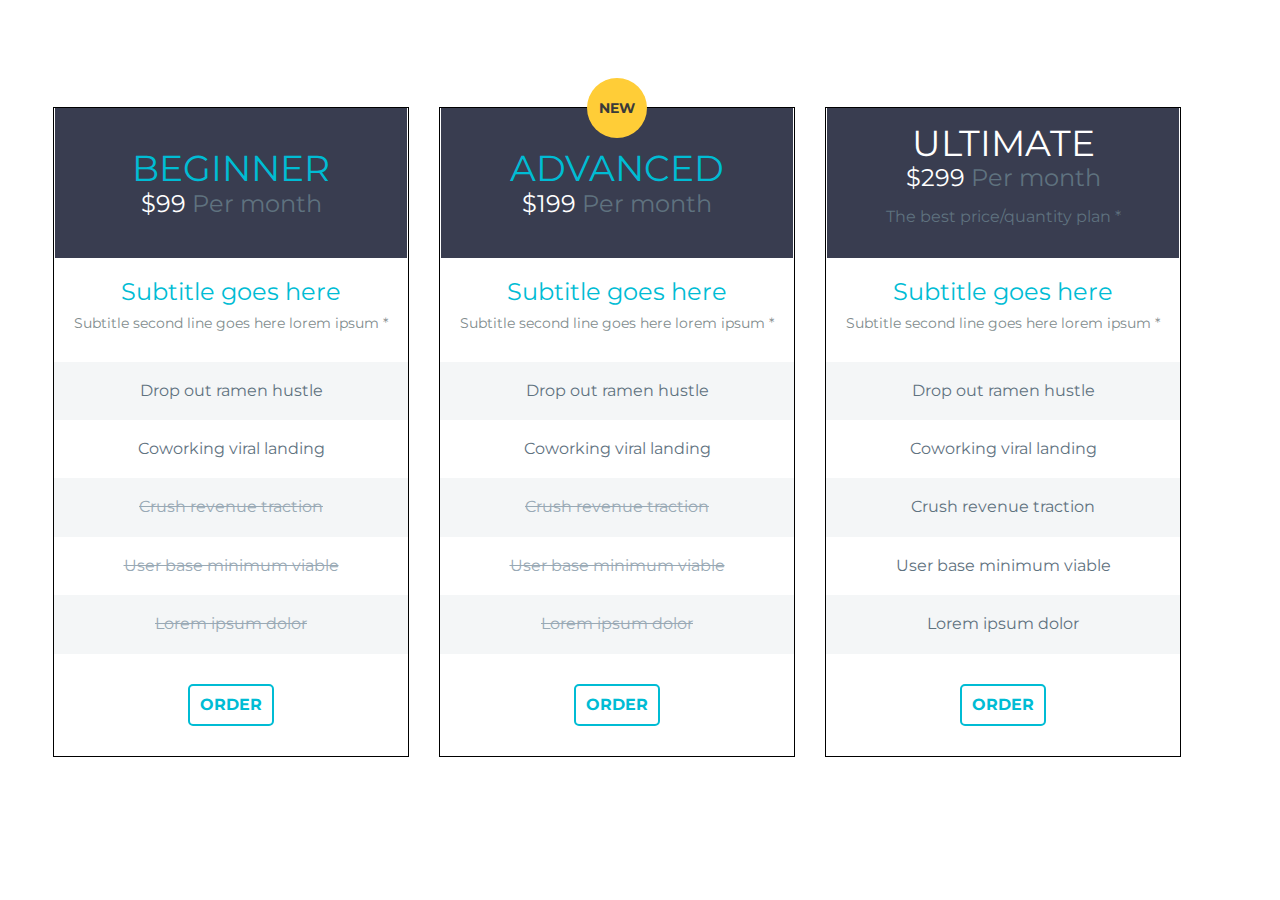
<file: index.html>
<!DOCTYPE html>
<html lang="en">

<head>
    <meta charset="UTF-8">
    <meta name="viewport" content="width=device-width, initial-scale=1.0">
    <title>hehe</title>
    <link rel="stylesheet" href="styles.css">
    <link href='https://fonts.googleapis.com/css?family=Montserrat' rel='stylesheet'>

</head>

<body>
    <main>
        <div class="container">
            <div class="table" id="table1">
                <div class="header" id="header1">
                    <p class="title">BEGINNER</p>
                    <span class="money">$99 </span><span class="per-month">Per month</span>
                </div>
                <div class="content">
                    <div class="subtitle">
                        <div class="subtitle-first">Subtitle goes here</div class="subtitle-first">
                        <p>Subtitle second line goes here lorem ipsum *</p>
                    </div>
                    <ul>
                        <li>Drop out ramen hustle</li>
                        <li>Coworking viral landing</li>
                        <li class="crossed ">Crush revenue traction</li>
                        <li class="crossed">User base minimum viable</li>
                        <li class="crossed">Lorem ipsum dolor</li>
                    </ul>
                </div>
                <div class="footer">
                    <button>ORDER</button>
                </div>
            </div>
            <div class="table" id="table2">
                <div class="header" id="header2">
                    <span class="new-item">NEW</span>
                    <p class="title">ADVANCED</p>
                    <span class="money">$199 </span><span class="per-month">Per month</span>

                </div>
                <div class="content">
                    <div class="subtitle">
                        <div class="subtitle-first">Subtitle goes here</div class="subtitle-first">
                        <p>Subtitle second line goes here lorem ipsum *</p>
                    </div>
                    <ul>
                        <li>Drop out ramen hustle</li>
                        <li>Coworking viral landing</li>
                        <li class="crossed">Crush revenue traction</li>
                        <li class="crossed">User base minimum viable</li>
                        <li class="crossed">Lorem ipsum dolor </li>
                    </ul>
                </div>
                <div class="footer">
                    <button>ORDER</button>
                </div>
            </div>
            <div class="table" id="table3">
                <div class="header">
                    <p class="title">ULTIMATE</p>
                    <span class="money">$299 </span><span class="per-month">Per month</span>
                    <p class="best-plan">The best price/quantity plan *</p>
                </div>
                <div class="content">
                    <div class="subtitle">
                        <div class="subtitle-first">Subtitle goes here</div class="subtitle-first">
                        <p>Subtitle second line goes here lorem ipsum *</p>
                    </div>
                    <ul>
                        <li>Drop out ramen hustle</li>
                        <li>Coworking viral landing</li>
                        <li>Crush revenue traction</li>
                        <li>User base minimum viable</li>
                        <li>Lorem ipsum dolor</li>
                    </ul>
                </div>
                <div class="footer">
                    <button>ORDER</button>
                </div>
            </div>
        </div>
    </main>

</body>

</html>
</file>
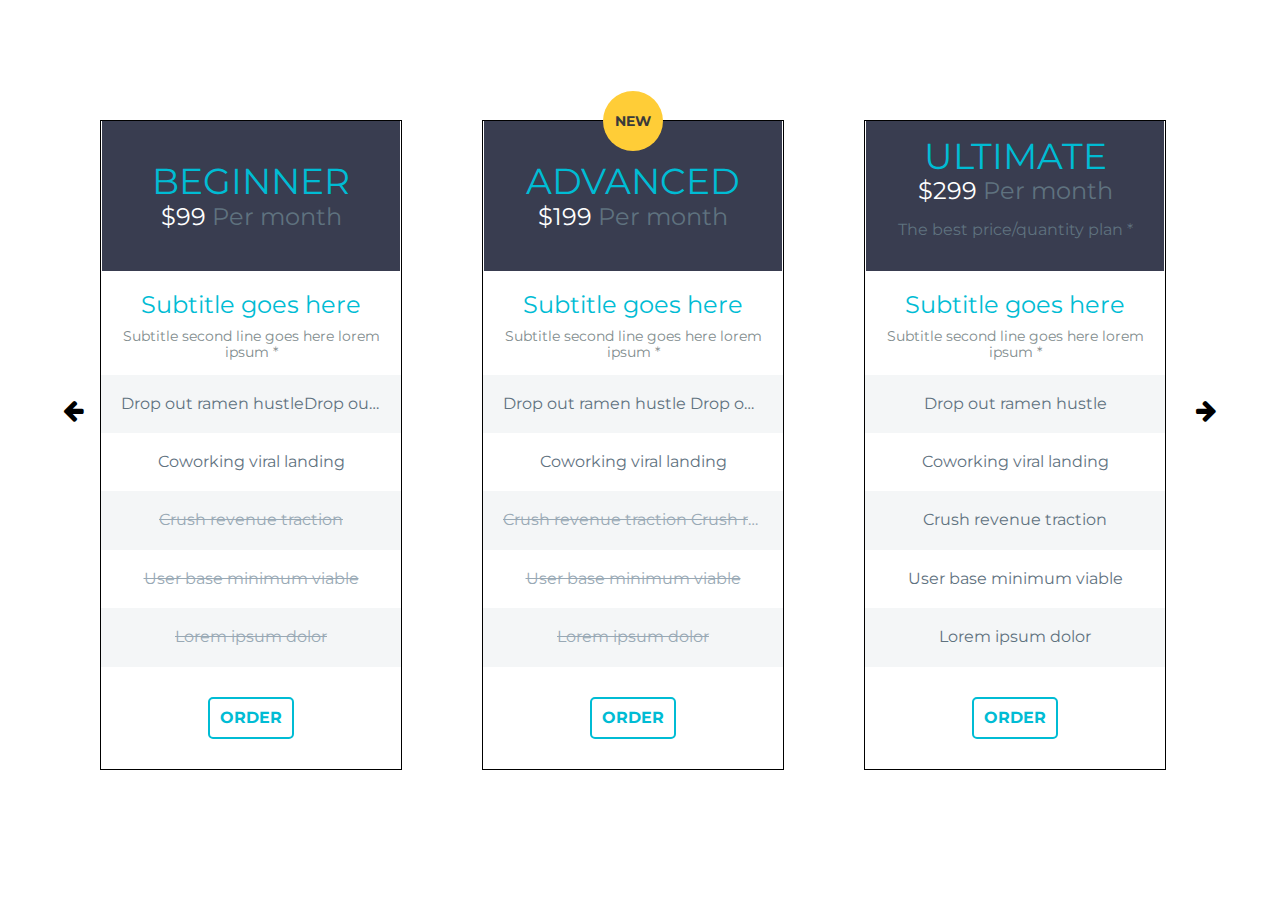
<file: pricing_table/index.html>
<!DOCTYPE html>
<html lang="en">

<head>
    <meta charset="UTF-8">
    <meta name="viewport" content="width=device-width, initial-scale=1.0">
    <title>hehe</title>
    <link rel="stylesheet" href="styles.css">
    <link href='https://fonts.googleapis.com/css?family=Montserrat' rel='stylesheet'>
    <link rel="stylesheet" href="https://cdnjs.cloudflare.com/ajax/libs/font-awesome/4.7.0/css/font-awesome.min.css">

</head>

<body>
    <main>
        <div class="container">
            <i class="fa fa-arrow-left"></i>
            <div class="carousel">
                <div class="table" id="table1">
                    <div class="header" id="header1">
                        <p class="title">BEGINNER</p>
                        <span class="money">$99 </span><span class="per-month">Per month</span>
                    </div>
                    <div class="content">
                        <div class="subtitle">
                            <div class="subtitle-first">Subtitle goes here</div>
                            <p>Subtitle second line goes here lorem ipsum *</p>
                        </div>
                        <ul>
                            <li
                                title="Drop out ramen hustleDrop out ramen hustleDrop out ramen hustle hehehehe kekekekekeke hehehehe kekekekekeke lelelelee">
                                Drop out ramen hustleDrop out ramen
                                hustleDrop
                                out ramen hustle
                                hehehehe kekekekekeke hehehehe kekekekekeke lelelelee</li>
                            <li>Coworking viral landing</li>
                            <li class="crossed ">Crush revenue traction</li>
                            <li class="crossed">User base minimum viable</li>
                            <li class="crossed">Lorem ipsum dolor</li>
                        </ul>
                    </div>
                    <div class="footer">
                        <button>ORDER</button>
                    </div>
                </div>
                <div class="table" id="table2">
                    <div class="header" id="header2">
                        <span class="new-item">NEW</span>
                        <p class="title">ADVANCED</p>
                        <span class="money">$199 </span><span class="per-month">Per month</span>

                    </div>
                    <div class="content">
                        <div class="subtitle">
                            <div class="subtitle-first">Subtitle goes here</div>
                            <p>Subtitle second line goes here lorem ipsum *</p>
                        </div>
                        <ul>
                            <li title="Drop out ramen hustle Drop out ramen
                            hustle">Drop out ramen hustle Drop out ramen
                                hustle</li>
                            <li>Coworking viral landing</li>
                            <li title="Crush revenue traction Crush revenue tractionCrush revenue traction
                            Crush revenue traction Crush revenue traction
                            hehe" class="crossed">Crush revenue traction Crush revenue tractionCrush revenue traction
                                Crush revenue traction Crush revenue traction
                                hehe
                            </li>
                            <li class="crossed">User base minimum viable</li>
                            <li class="crossed">Lorem ipsum dolor </li>
                        </ul>
                    </div>
                    <div class="footer">
                        <button>ORDER</button>
                    </div>
                </div>
                <div class="table" id="table3">
                    <div class="header">
                        <p class="title">ULTIMATE</p>
                        <span class="money">$299 </span><span class="per-month">Per month</span>
                        <p class="best-plan">The best price/quantity plan *</p>
                    </div>
                    <div class="content">
                        <div class="subtitle">
                            <div class="subtitle-first">Subtitle goes here</div>
                            <p>Subtitle second line goes here lorem ipsum *</p>
                        </div>
                        <ul>
                            <li>Drop out ramen hustle</li>
                            <li>Coworking viral landing</li>
                            <li>Crush revenue traction</li>
                            <li>User base minimum viable</li>
                            <li>Lorem ipsum dolor</li>
                        </ul>
                    </div>
                    <div class="footer">
                        <button>ORDER</button>
                    </div>
                </div>
                <div class="table" id="table4">
                    <div class="header">
                        <p class="title">HEHE</p>
                        <span class="money">$399 </span><span class="per-month">Per month</span>
                    </div>
                    <div class="content">
                        <div class="subtitle">
                            <div class="subtitle-first">Subtitle goes here</div>
                            <p>Subtitle second line goes here lorem ipsum *</p>
                        </div>
                        <ul>
                            <li>Drop out ramen hustle</li>
                            <li>Coworking viral landing</li>
                            <li class="crossed ">Crush revenue traction</li>
                            <li class="crossed">User base minimum viable</li>
                            <li class="crossed">Lorem ipsum dolor</li>
                        </ul>
                    </div>
                    <div class="footer">
                        <button>ORDER</button>
                    </div>
                </div>
                <div class="table" id="table5">
                    <div class="header">
                        <p class="title">KEKE</p>
                        <span class="money">$499 </span><span class="per-month">Per month</span>
                    </div>
                    <div class="content">
                        <div class="subtitle">
                            <div class="subtitle-first">Subtitle goes here</div>
                            <p>Subtitle second line goes here lorem ipsum *</p>
                        </div>
                        <ul>
                            <li>Drop out ramen hustle</li>
                            <li>Coworking viral landing</li>
                            <li class="crossed ">Crush revenue traction</li>
                            <li class="crossed">User base minimum viable</li>
                            <li class="crossed">Lorem ipsum dolor</li>
                        </ul>
                    </div>
                    <div class="footer">
                        <button>ORDER</button>
                    </div>
                </div>
                <div class="table" id="table6">
                    <div class="header">
                        <p class="title">LELE</p>
                        <span class="money">$599 </span><span class="per-month">Per month</span>
                    </div>
                    <div class="content">
                        <div class="subtitle">
                            <div class="subtitle-first">Subtitle goes here</div>
                            <p>Subtitle second line goes here lorem ipsum *</p>
                        </div>
                        <ul>
                            <li>Drop out ramen hustle</li>
                            <li>Coworking viral landing</li>
                            <li class="crossed ">Crush revenue traction</li>
                            <li class="crossed">User base minimum viable</li>
                            <li class="crossed">Lorem ipsum dolor</li>
                        </ul>
                    </div>
                    <div class="footer">
                        <button>ORDER</button>
                    </div>
                </div>
            </div>
            <i class="fa fa-arrow-right"></i>
        </div>
    </main>
    <script src="javascript.js"></script>
</body>

</html>
</file>
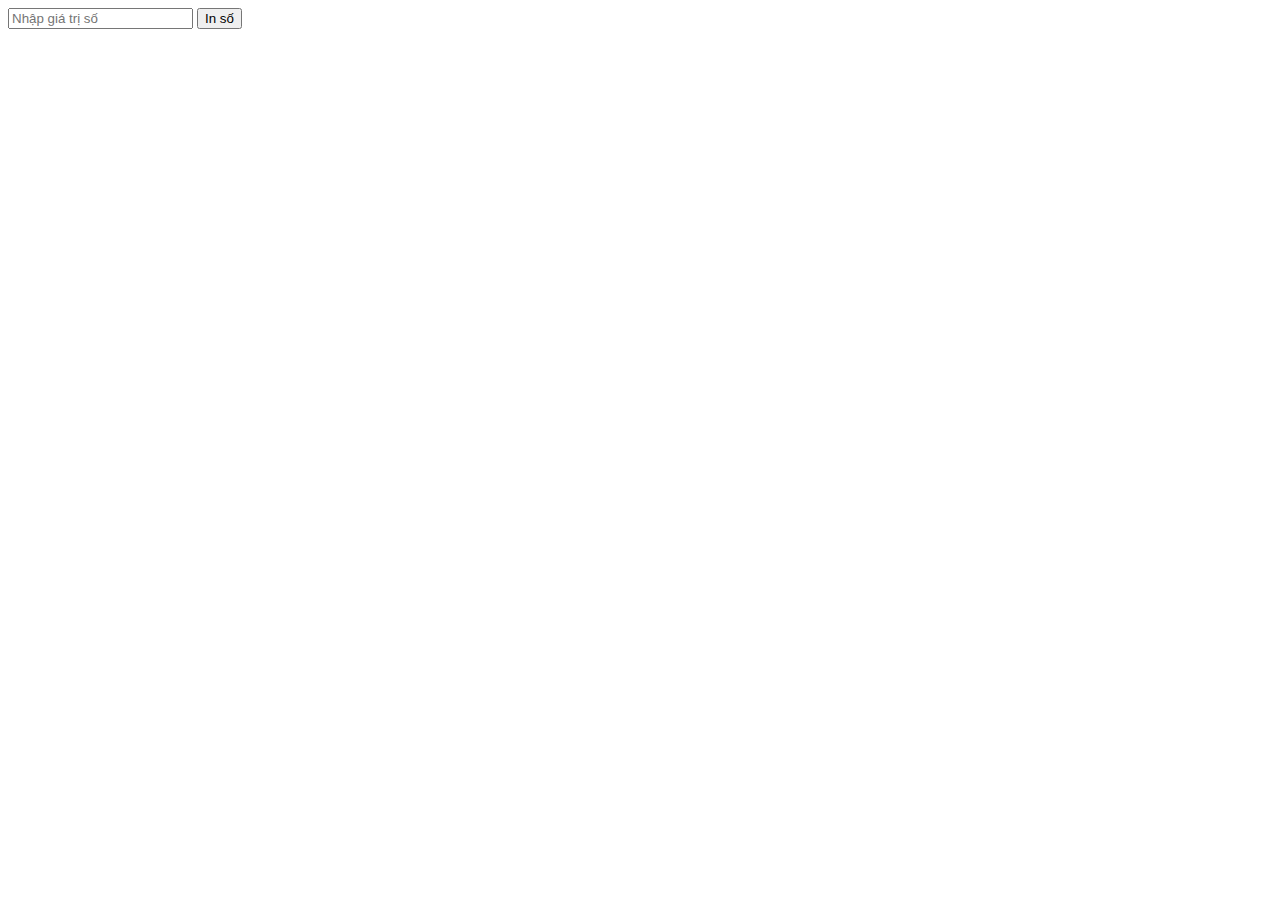
<file: js_v1/B10/index.html>
<!DOCTYPE html>
<html lang="en">

<head>
    <meta charset="UTF-8">
    <meta name="viewport" content="width=device-width, initial-scale=1.0">
    <title>Document</title>
</head>

<body>
    <main>
        <input type="text" id="numberInput" placeholder="Nhập giá trị số">
        <button id="printButton">In số</button>
        <div id="output"></div>
    </main>
    <script src="./B10.js"></script>
</body>

</html>
</file>
<file: styles.css>
@import "normalize.css";
body {
  height: 707px;
  margin: 50px;
  display: flex;
  justify-content: center;
  font-family: "Montserrat";
}

.container {
  width: 1174px;
  height: 707px;
  display: flex;
  align-items: end;
  gap: 30px;
}
.container #table3 .header .title {
  color: #fff;
}

.table {
  background-color: #fff;
  border: 1px solid #000000;
  text-align: center;
}
.table .header {
  transition-duration: 0.5s;
  height: 150px;
  background-color: #393d50;
  position: relative;
  align-content: center;
  margin: 0 1px;
}
.table .header .title {
  color: #00bcd4;
  margin: 0;
  font-size: 36px;
}
.table .header .money {
  color: #fff;
  margin: 5px 0 0;
  font-size: 24px;
}
.table .header .per-month {
  color: #5f727f;
  font-size: 24px;
}
.table .header .best-plan {
  color: #5f727f;
}
.table .header .new-item {
  position: absolute;
  font-size: 14px;
  font-weight: bold;
  color: #3a3a3a;
  background-color: #ffcd37;
  top: 0;
  width: 60px;
  height: 60px;
  transform: translate(-50%, -50%);
  border-radius: 50%;
  align-content: center;
}
.table .content .subtitle {
  height: 48px;
  padding: 20px;
}
.table .content .subtitle .subtitle-first {
  font-size: 24px;
  color: #00bcd4;
}
.table .content p {
  color: #7f8c8d;
  font-size: 14px;
  margin: 10px 0;
}
.table .content ul {
  list-style: none;
  padding: 0;
}
.table .content ul li {
  padding: 20px;
  color: #5f727f;
  align-content: center;
}
.table .content ul li:nth-child(odd) {
  background-color: #f4f6f7;
}
.table .content ul .crossed {
  text-decoration-line: line-through;
  color: #99a9b5;
}
.table .footer {
  border-radius: 1px;
  margin: 30px 0;
}
.table .footer button {
  padding: 10px;
  font-size: 16px;
  font-weight: 700;
  border: solid 2px #00bcd4;
  background-color: #fff;
  color: #00bcd4;
  border-radius: 5px;
  cursor: pointer;
}
.table .footer button:hover {
  background-color: #00bcd4;
  color: #fff;
}
.table:hover .header {
  padding: 20px;
}

@media screen and (max-width: 620px) {
  .container {
    flex-direction: column;
    align-items: center;
    width: 100%;
  }
}

/*# sourceMappingURL=styles.css.map */
</file>
<file: pricing_table/styles.css>
@import "normalize.css";
body {
  height: 707px;
  margin: 50px;
  display: flex;
  justify-content: center;
  font-family: "Montserrat";
}

.container {
  width: 1174px;
  height: 720px;
  position: relative;
  display: flex;
  justify-content: center;
  align-items: end;
  overflow: hidden;
}
.container .fa {
  font-size: 24px;
  z-index: 1;
  position: absolute;
  top: 50%;
  cursor: pointer;
  transform: translateY(-50%);
}
.container .fa-arrow-left {
  left: 10px;
}
.container .fa-arrow-right {
  right: 10px;
}
.container .carousel {
  align-items: end;
  display: flex;
  transition: transform 0.5s ease;
  width: 1174px;
  margin-right: 750px;
}
.container .table {
  flex: 0 0 300px;
  background-color: #fff;
  border: 1px solid #000000;
  text-align: center;
  margin: 0 40px;
}
.container .table .header {
  transition-duration: 0.5s;
  height: 150px;
  background-color: #393d50;
  position: relative;
  align-content: center;
  margin: 0 1px;
}
.container .table .header .title {
  color: #00bcd4;
  margin: 0;
  font-size: 36px;
}
.container .table .header .money {
  color: #fff;
  margin: 5px 0 0;
  font-size: 24px;
}
.container .table .header .per-month {
  color: #5f727f;
  font-size: 24px;
}
.container .table .header .best-plan {
  color: #5f727f;
}
.container .table .header .new-item {
  position: absolute;
  font-size: 14px;
  font-weight: bold;
  color: #3a3a3a;
  background-color: #ffcd37;
  top: 0;
  width: 60px;
  height: 60px;
  transform: translate(-50%, -50%);
  border-radius: 50%;
  align-content: center;
}
.container .table .content .subtitle {
  height: 48px;
  padding: 20px;
}
.container .table .content .subtitle .subtitle-first {
  font-size: 24px;
  color: #00bcd4;
}
.container .table .content p {
  color: #7f8c8d;
  font-size: 14px;
  margin: 10px 0;
}
.container .table .content ul {
  list-style: none;
  padding: 0;
}
.container .table .content ul li {
  width: 260px;
  padding: 20px;
  color: #5f727f;
  align-content: center;
  position: relative;
  white-space: nowrap;
  overflow: hidden;
  text-overflow: ellipsis;
}
.container .table .content ul li:nth-child(odd) {
  background-color: #f4f6f7;
}
.container .table .content ul li:hover {
  cursor: pointer;
  box-shadow: 0 0 10px rgba(0, 0, 0, 0.1);
  overflow-y: visible;
}
.container .table .content ul .crossed {
  text-decoration-line: line-through;
  color: #99a9b5;
}
.container .table .footer {
  border-radius: 1px;
  margin: 30px 0;
}
.container .table .footer button {
  padding: 10px;
  font-size: 16px;
  font-weight: 700;
  border: solid 2px #00bcd4;
  background-color: #fff;
  color: #00bcd4;
  border-radius: 5px;
  cursor: pointer;
}
.container .table .footer button:hover {
  background-color: #00bcd4;
  color: #fff;
}
.container .table:hover .header {
  padding: 20px;
}

@media screen and (max-width: 620px) {
  .container {
    align-items: end;
    height: 720px;
    width: 350px;
    position: relative;
  }
  .container .carousel {
    overflow: hidden;
    margin-right: 0;
  }
  .container .table {
    height: 720px;
    align-content: end;
    flex: 0 0 100%;
    margin: 0;
  }
}

/*# sourceMappingURL=styles.css.map */
</file>
